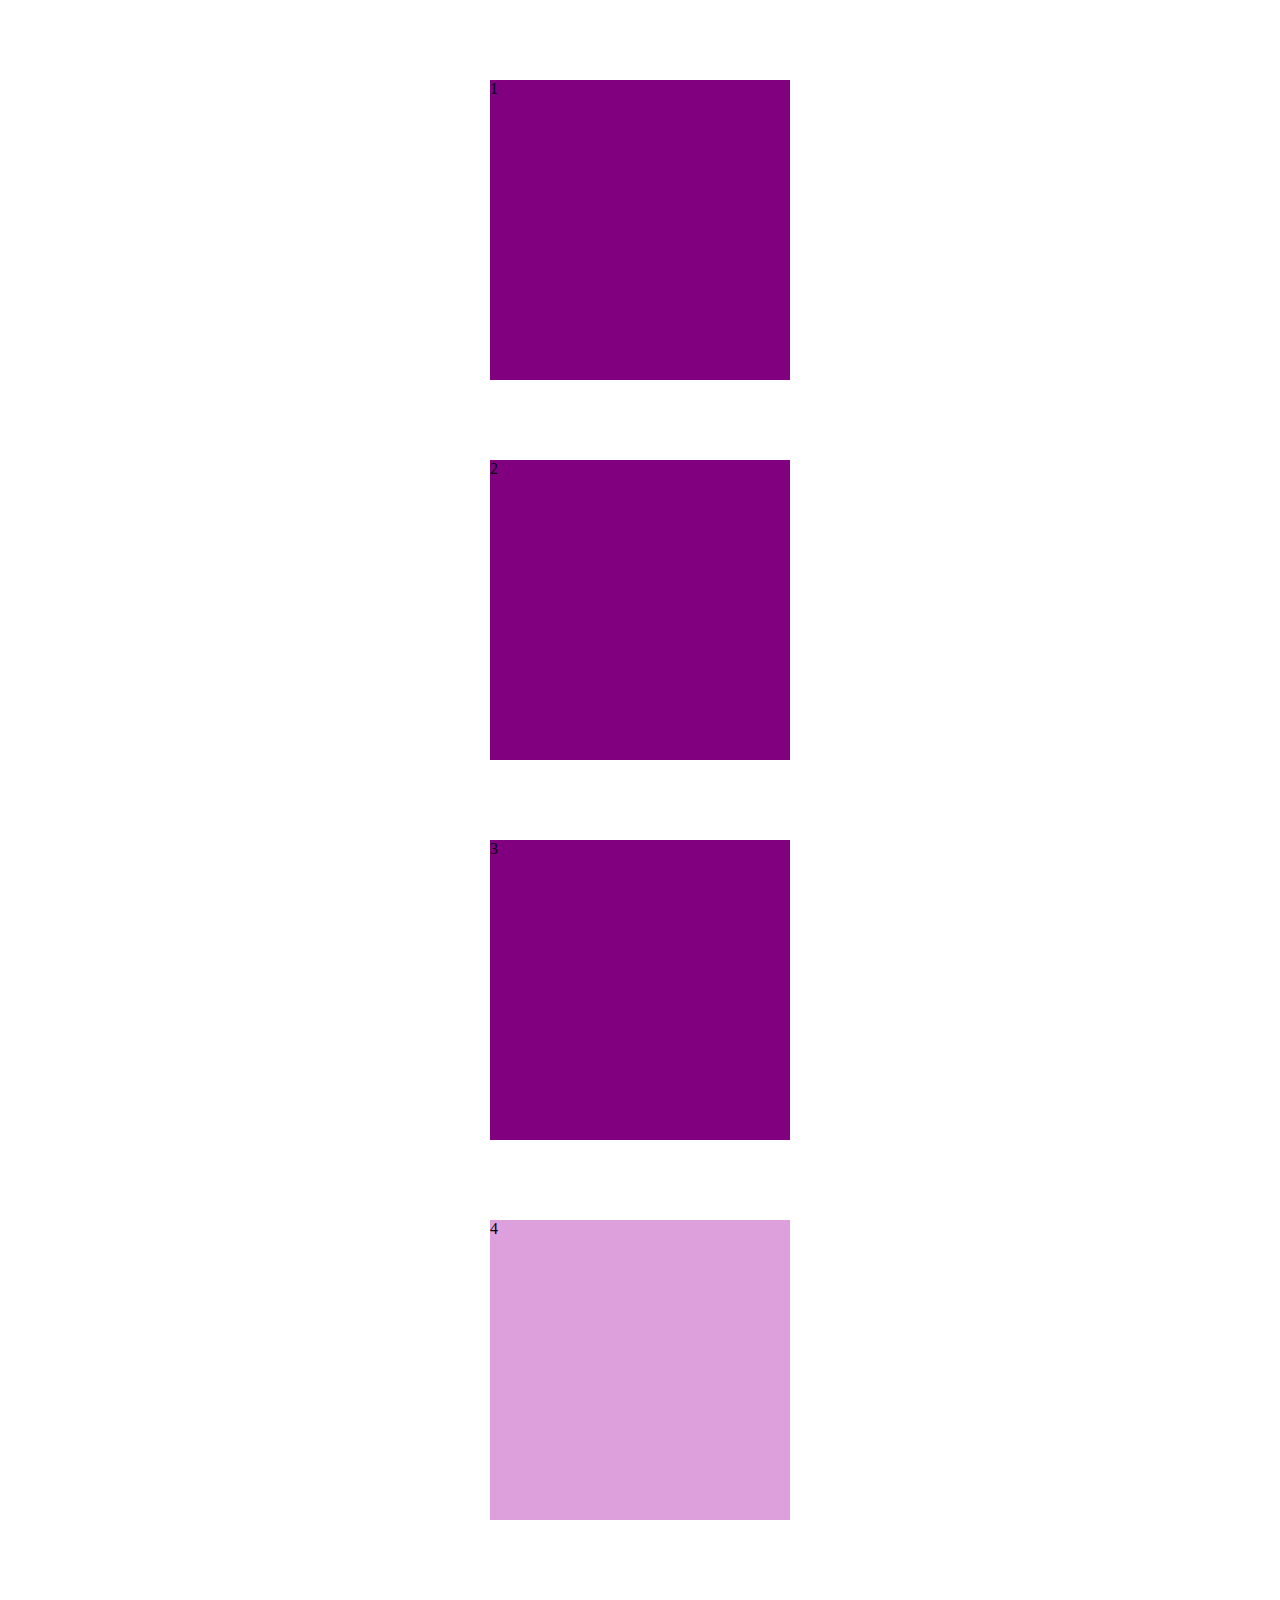
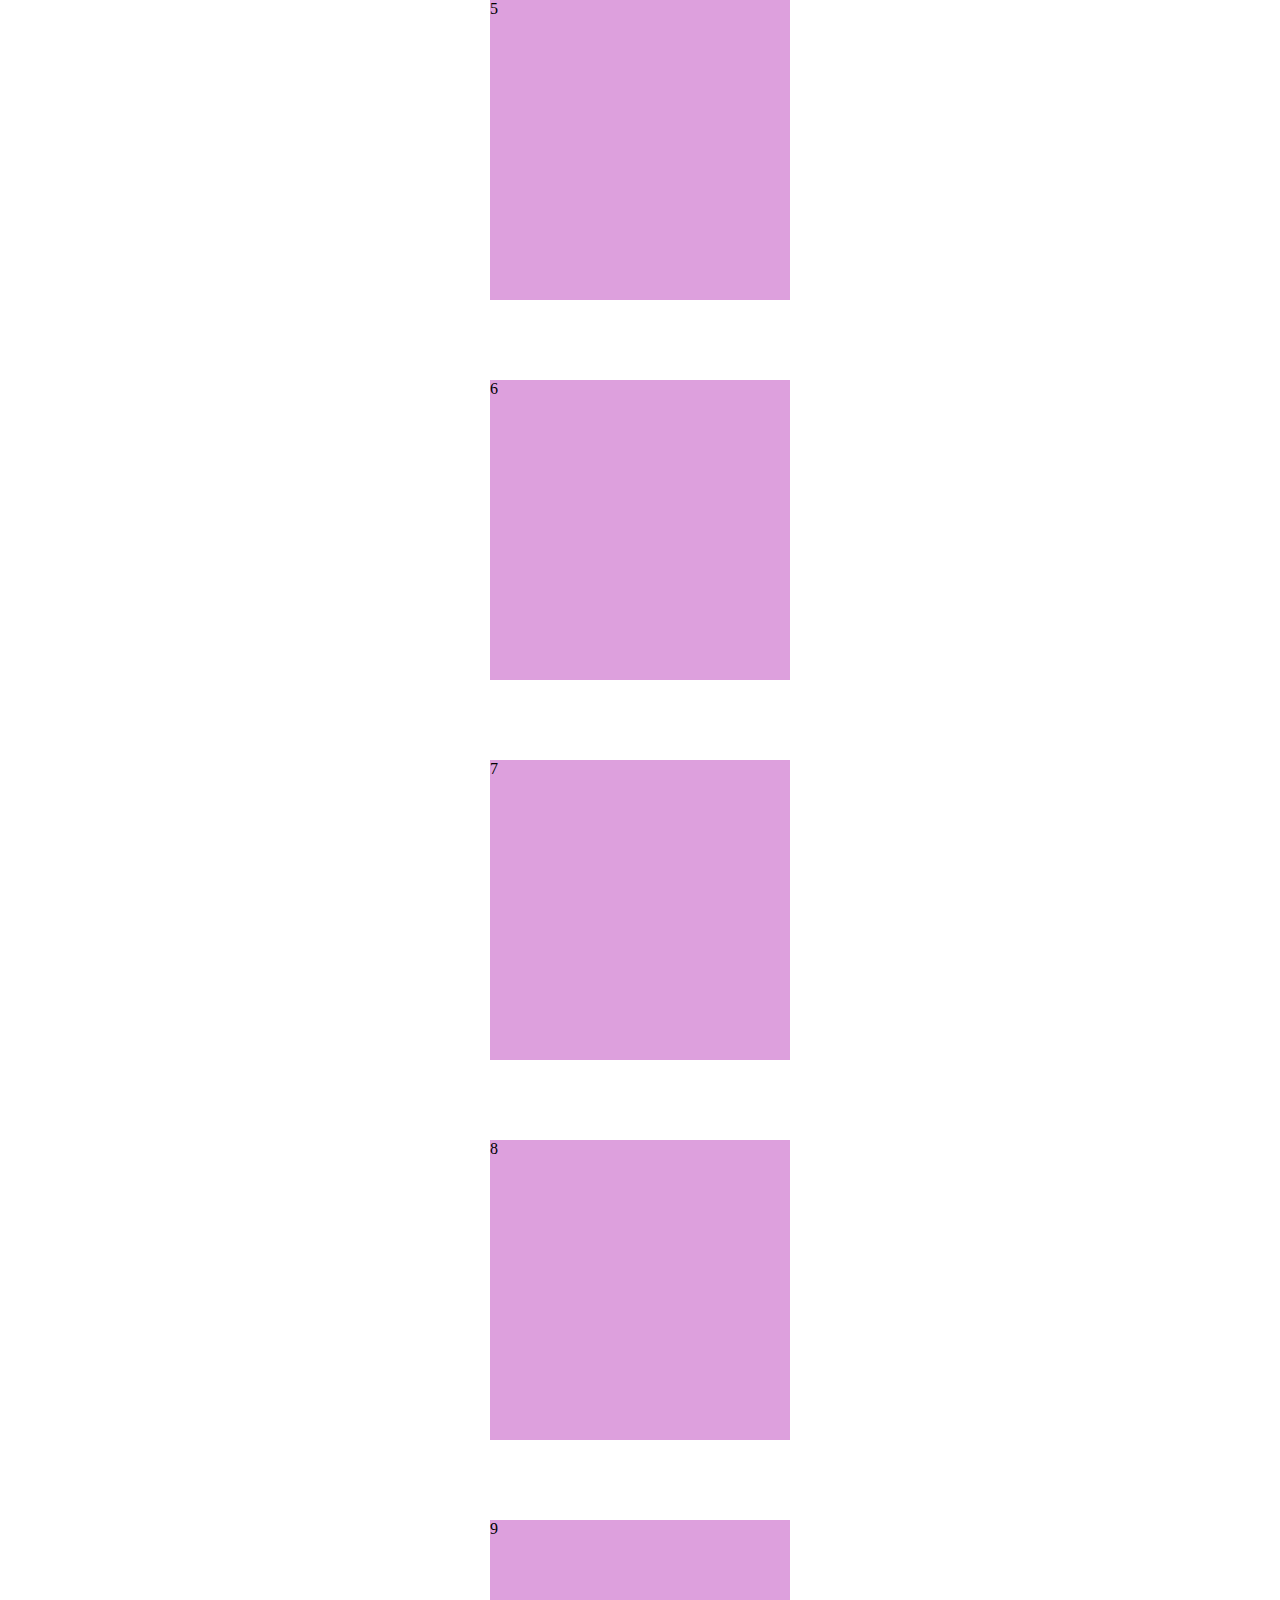
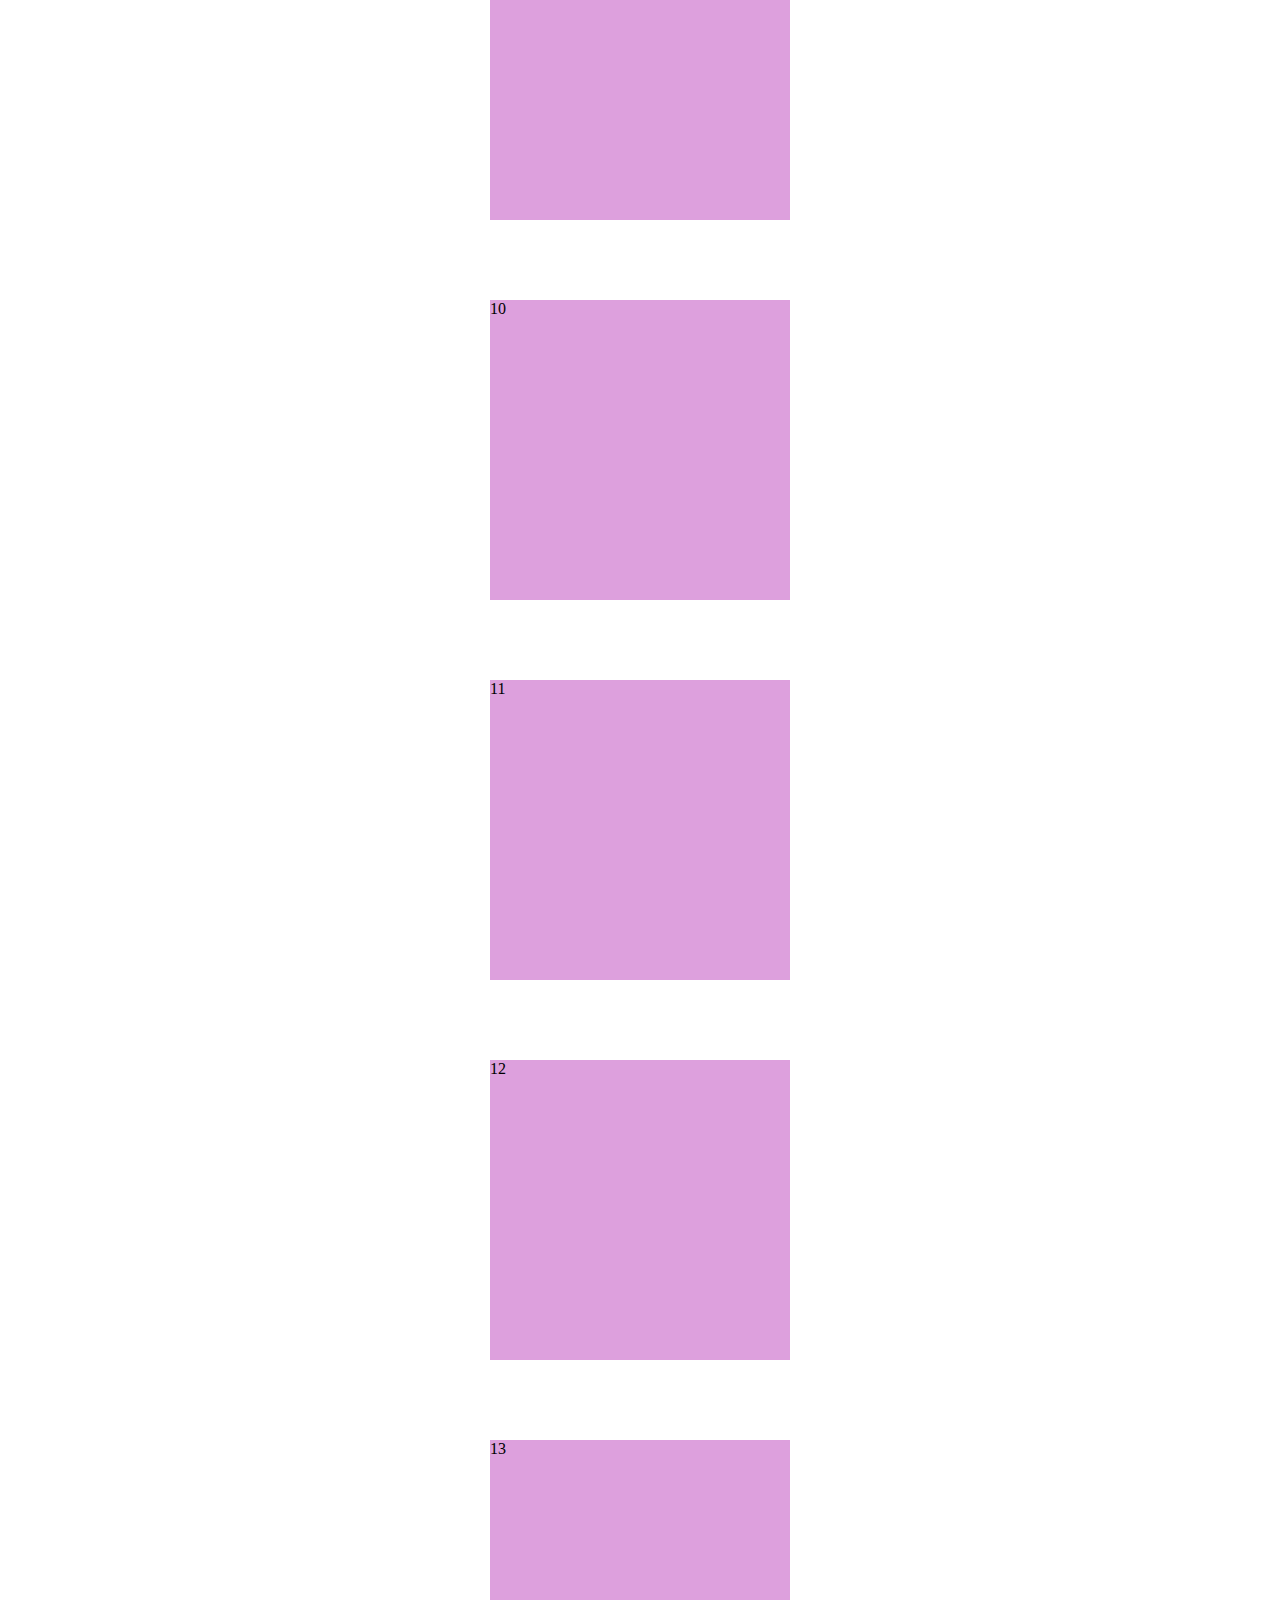
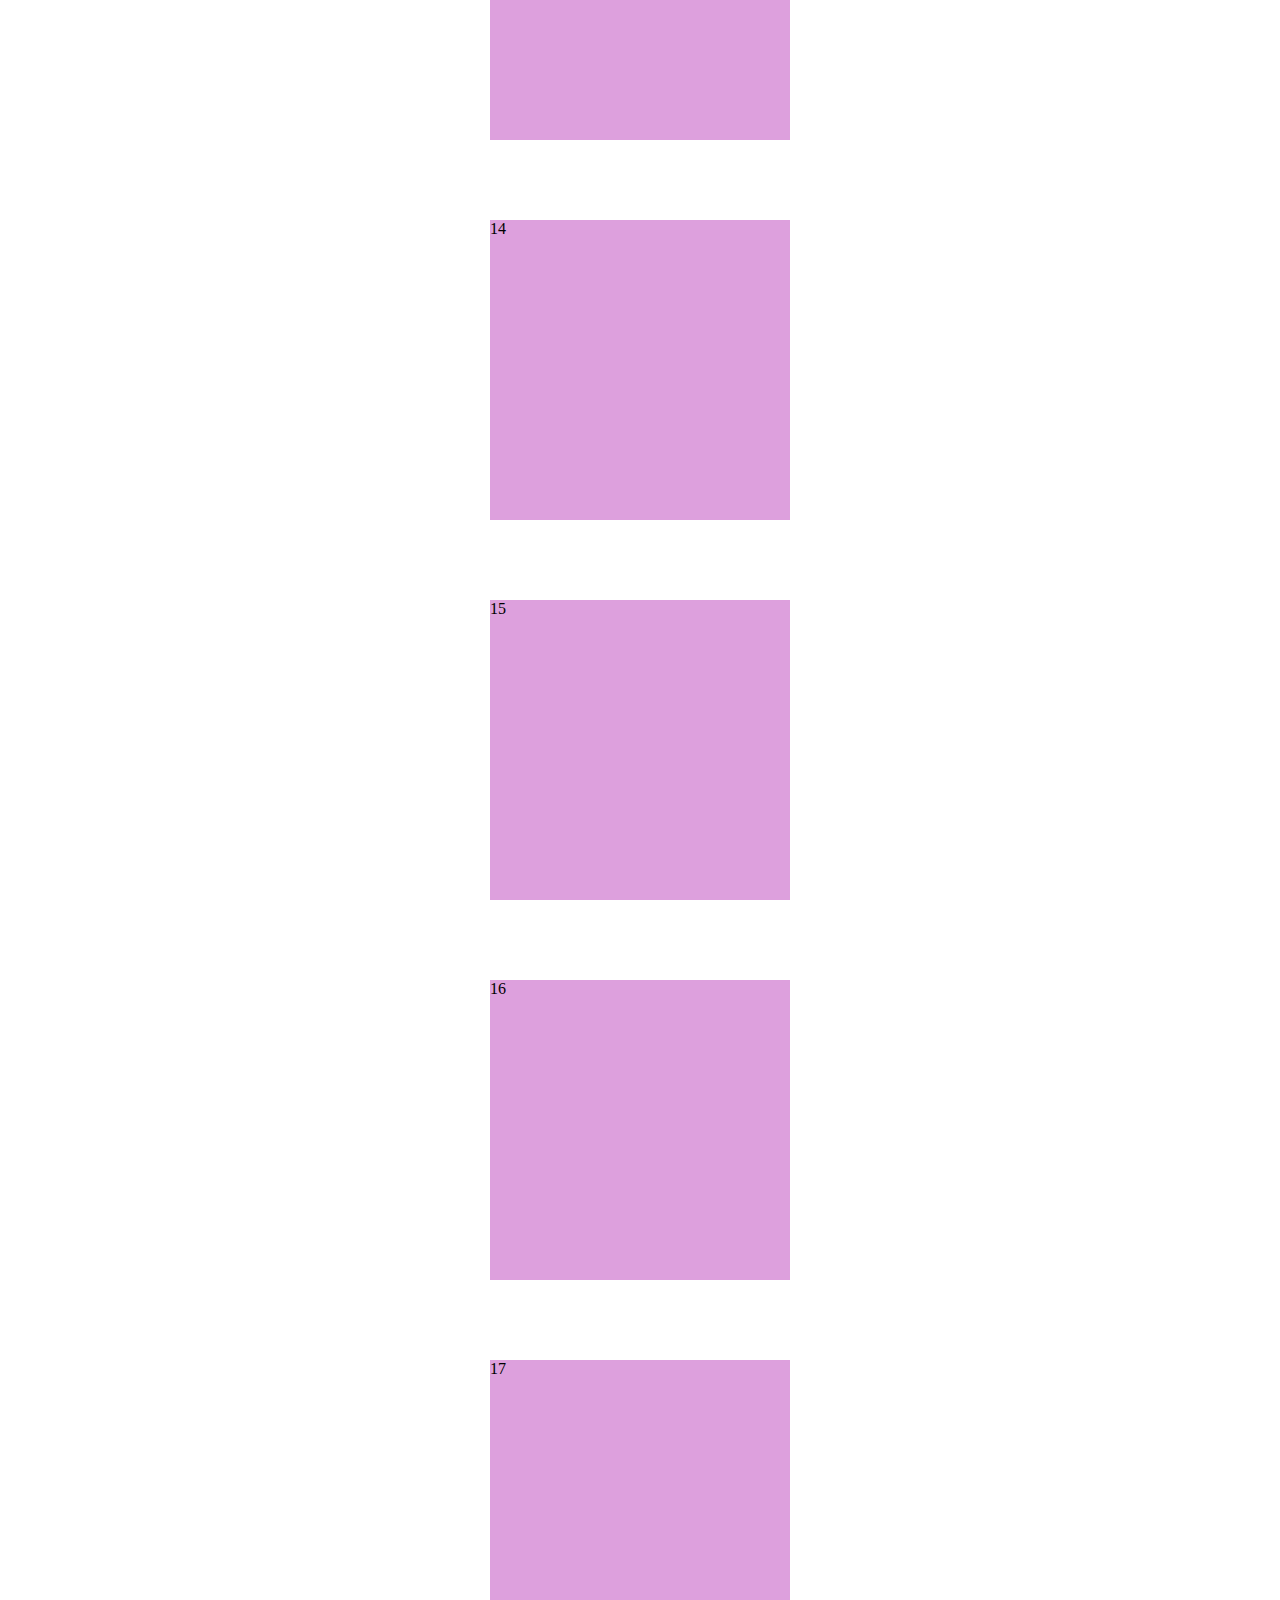
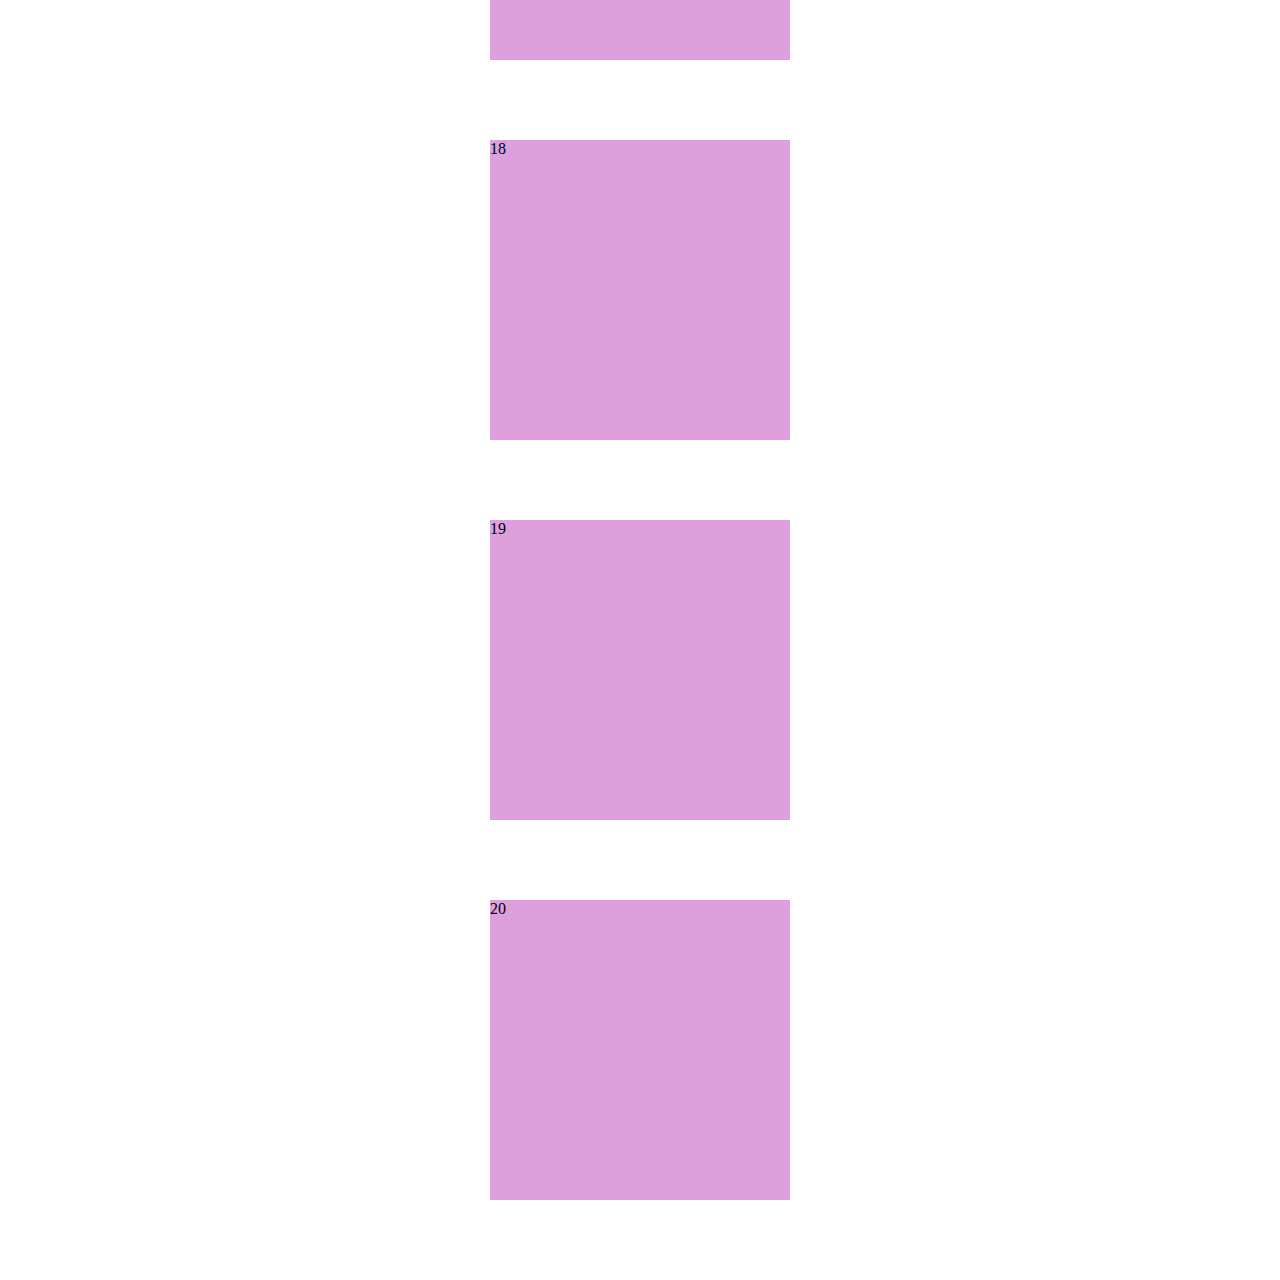
<file: intersection_observer.html>
<!DOCTYPE html>
<html lang="en">
  <head>
    <meta charset="UTF-8" />
    <meta name="viewport" content="width=device-width, initial-scale=1.0" />
    <title>Document</title>
    <style>
      * {
        box-sizing: border-box;
      }

      .box {
        width: 300px;
        height: 300px;
        margin: 80px auto;
        background-color: plum;
        transition: 250ms;
      }

      .box.active {
        background-color: purple;
      }
    </style>
  </head>
  <body>
    <div class="box">1</div>
    <div class="box">2</div>
    <div class="box">3</div>
    <div class="box">4</div>
    <div class="box">5</div>
    <div class="box">6</div>
    <div class="box">7</div>
    <div class="box">8</div>
    <div class="box">9</div>
    <div class="box">10</div>
    <div class="box">11</div>
    <div class="box">12</div>
    <div class="box">13</div>
    <div class="box">14</div>
    <div class="box">15</div>
    <div class="box">16</div>
    <div class="box">17</div>
    <div class="box">18</div>
    <div class="box">19</div>
    <div class="box">20</div>

    <script>
      const boxes = document.querySelectorAll('.box');

      const options= {
        root:null, //viewport
        rootMargin: '0px',
        threshold:0,
      }

      const callback = (entries,observer) => {
        entries.forEach(entry =>{
          if(entry.isIntersecting){
            entry.target.classList.add('active');
          }else{
            entry.target.classList.remove('active');
          }
        })
      }

      const observer = new IntersectionObserver(callback);
      boxes.forEach(box=>observer.observe(box));
    </script>
  </body>
</html>
</file>
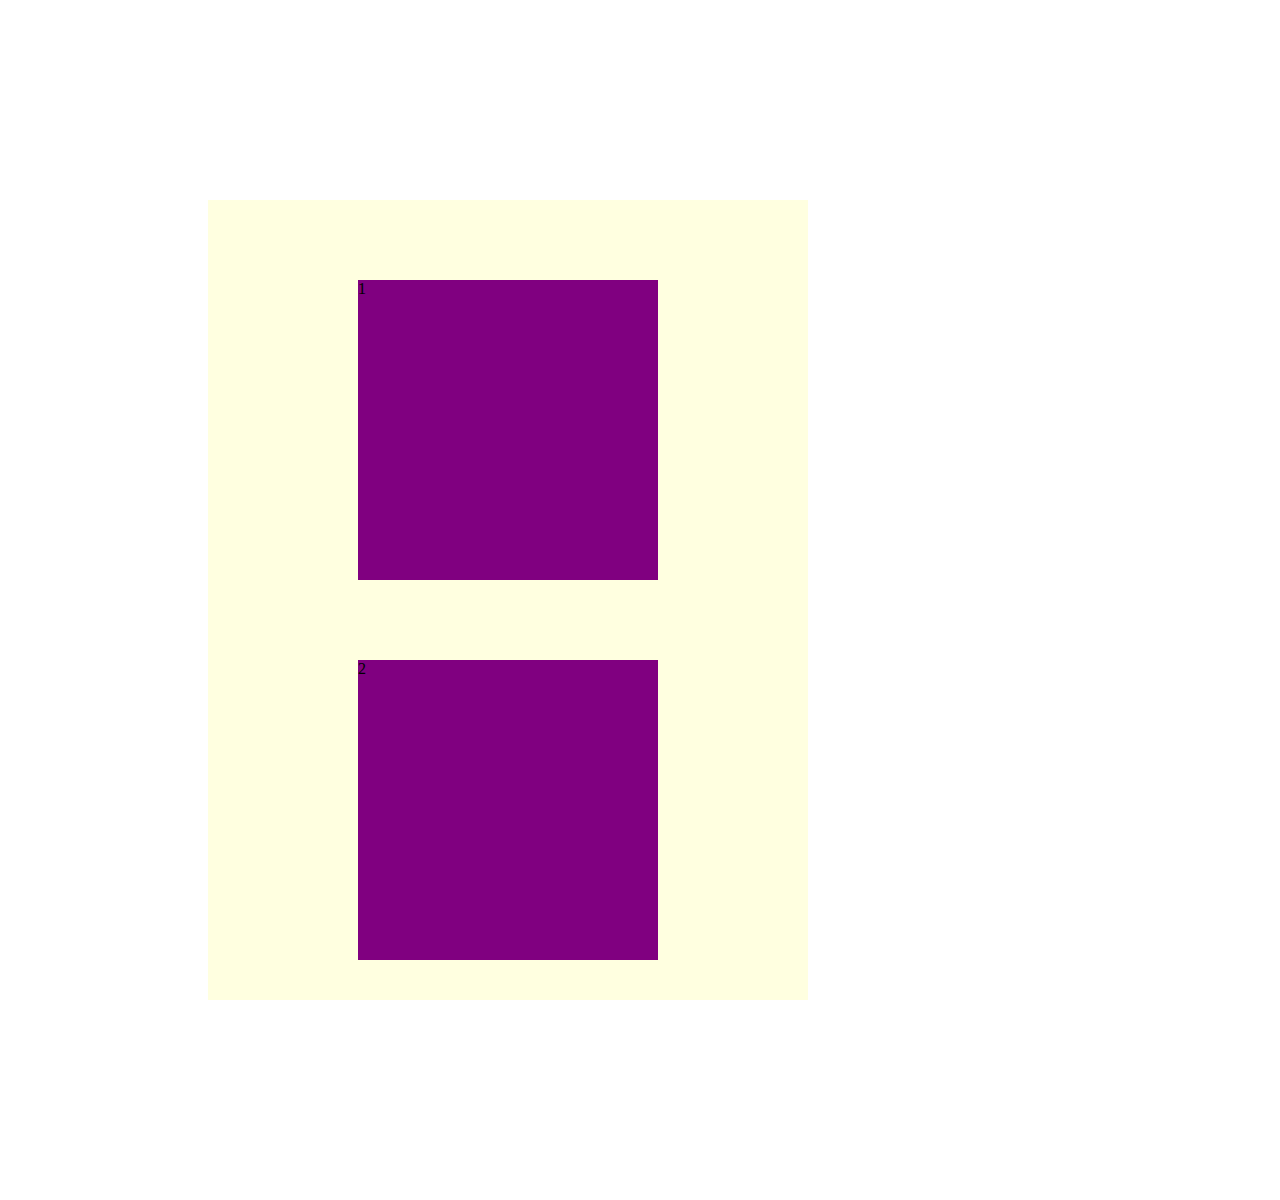
<file: intersection_observer_container.html>
<!DOCTYPE html>
<html lang="en">
  <head>
    <meta charset="UTF-8" />
    <meta name="viewport" content="width=device-width, initial-scale=1.0" />
    <title>Document</title>
    <style>
      * {
        box-sizing: border-box;
      }

      .container {
        width: 600px;
        height: 800px;
        margin: 200px;
        overflow-y: scroll;
        background-color: lightyellow;
      }

      .box {
        width: 300px;
        height: 300px;
        margin: 80px auto;
        background-color: plum;
        transition: 350ms;
      }

      .box.active {
        background-color: purple;
      }
    </style>
  </head>
  <body>
    <div class="container">
      <div class="box">1</div>
      <div class="box">2</div>
      <div class="box">3</div>
      <div class="box">4</div>
      <div class="box">5</div>
      <div class="box">6</div>
      <div class="box">7</div>
      <div class="box">8</div>
      <div class="box">9</div>
      <div class="box">10</div>
      <div class="box">11</div>
      <div class="box">12</div>
      <div class="box">13</div>
      <div class="box">14</div>
      <div class="box">15</div>
      <div class="box">16</div>
      <div class="box">17</div>
      <div class="box">18</div>
      <div class="box">19</div>
      <div class="box">20</div>
    </div>

    <script>
      const boxes = document.querySelectorAll('.box');

        const options = {
          root: document.querySelector('.container'), //viewport
          rootMargin: '0px',
          threshold: 0.2,
        };

        const callback = (entries, observer) => {
          entries.forEach(entry => {
            if (entry.isIntersecting) {
              entry.target.classList.add('active');
            } else {
              entry.target.classList.remove('active');
            }
          })
        }

        const observer = new IntersectionObserver(callback);
        boxes.forEach(box => observer.observe(box));
    </script>
  </body>
</html>
</file>
